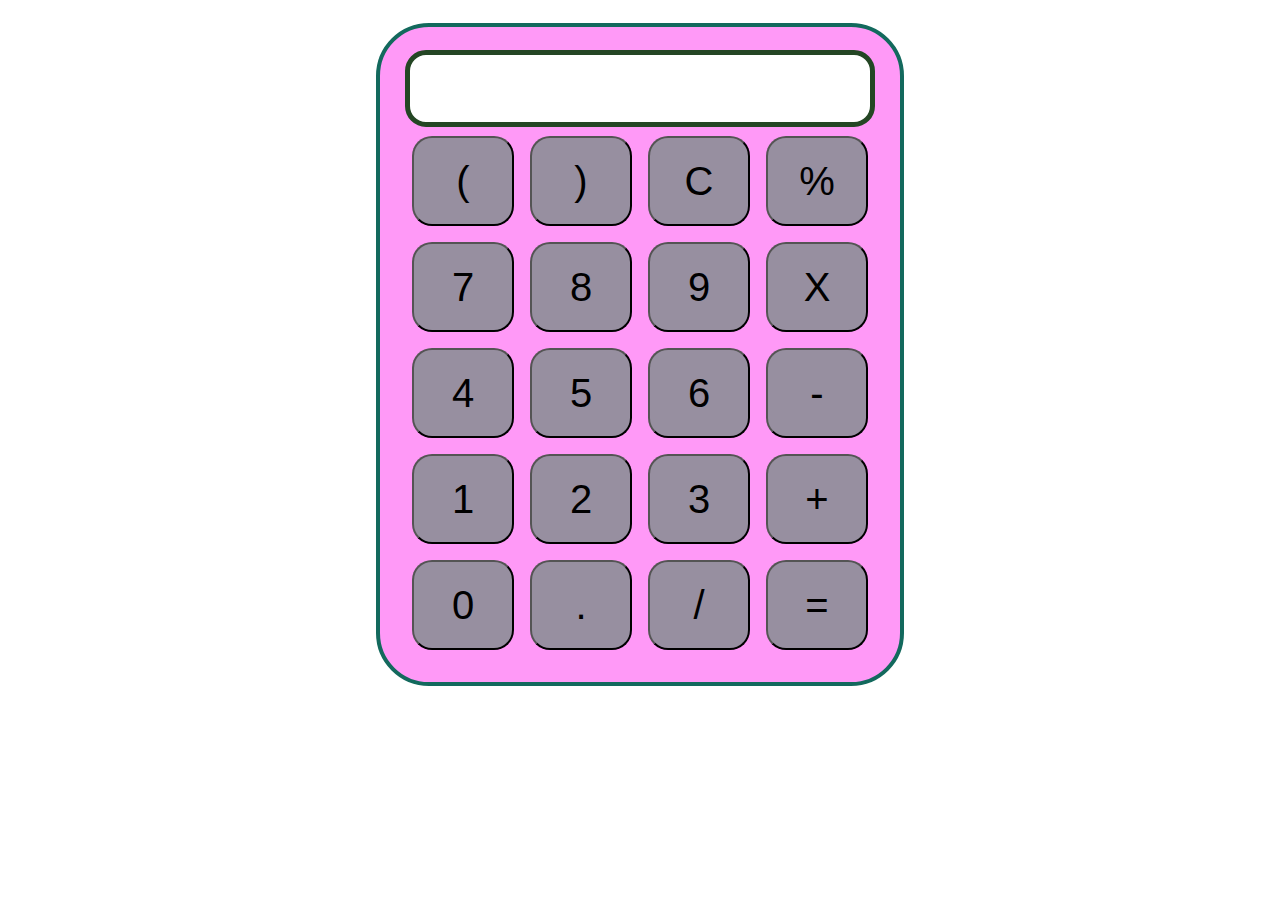
<file: Calculator/clac.html>
<!DOCTYPE html>
<html lang="en">

<head>
    <meta charset="UTF-8">
    <meta name="viewport" content="width=device-width, initial-scale=1.0">
    <meta http-equiv="X-UA-Compatible" content="ie=edge">
    <link rel="stylesheet" href="calc1.css">
    <title>Calculator</title>
</head>

<body>
    <div class="container">
       

        <div class="calculator">
            <input type="text" name="screen" id="screen">
            <table>
                <tr>
                    <td><button>(</button></td>
                    <td><button>)</button></td>
                    <td><button>C</button></td>
                    <td><button>%</button></td>
                </tr>
                <tr>
                    <td><button>7</button></td>
                    <td><button>8</button></td>
                    <td><button>9</button></td>
                    <td><button>X</button></td>
                </tr>
                <tr>
                    <td><button>4</button></td>
                    <td><button>5</button></td>
                    <td><button>6</button></td>
                    <td><button>-</button></td>
                </tr>
                <tr>
                    <td><button>1</button></td>
                    <td><button>2</button></td>
                    <td><button>3</button></td>
                    <td><button>+</button></td>
                </tr>
                <tr>
                    <td><button>0</button></td>
                    <td><button>.</button></td>
                    <td><button>/</button></td>
                    <td><button>=</button></td>
                </tr>
            </table>
        </div>
    </div>

</body>
<script src="calc2.js"></script>

</html>
</file>
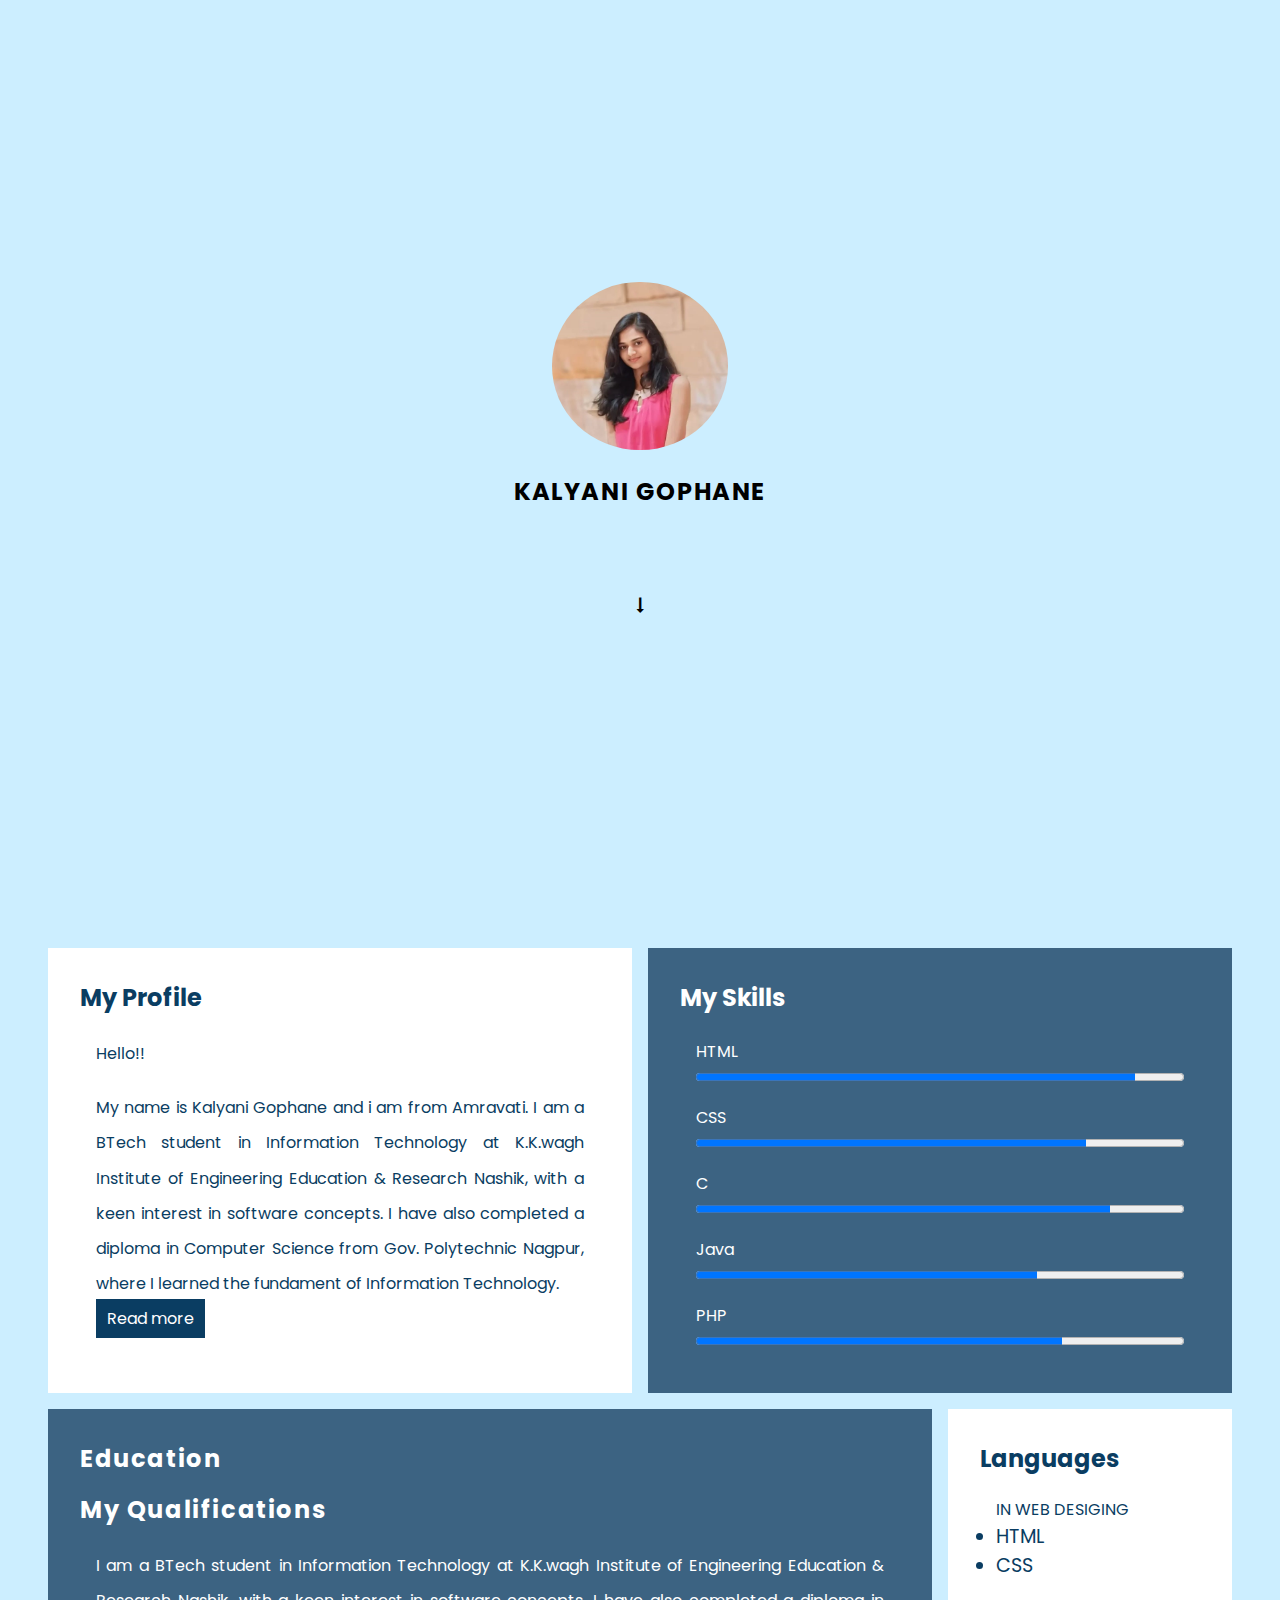
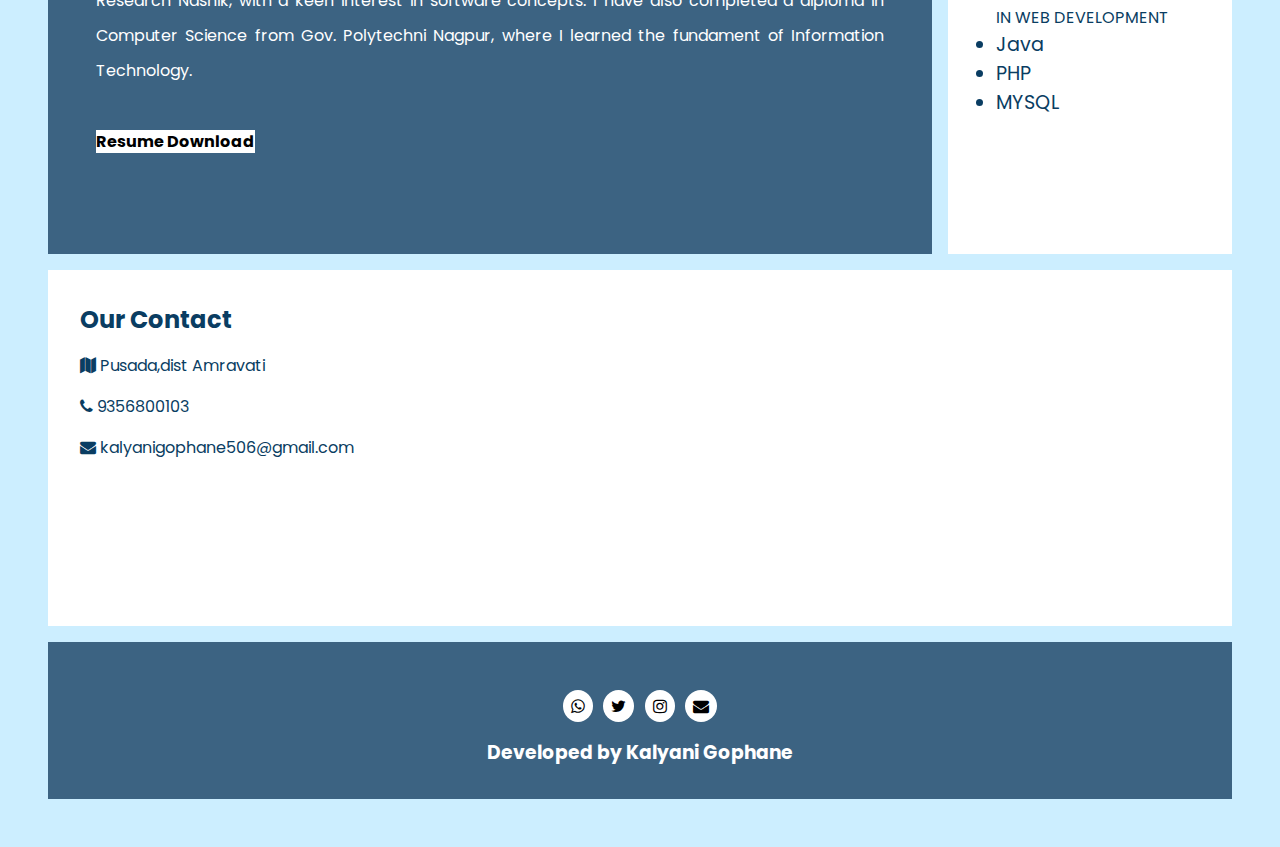
<file: Portfolio/portfolio.html>
<!DOCTYPE html>
<html>
<head>
      <meta charset="utf-8">
	  <meta name="viewpoint" content="width=device-width, initial-scale=1">
	  <title>Personal Portfolio </title>
	  <link rel="stylesheet" type="text/css" href="portcss.css">
	  
	  <link rel="preconnect" href="https://fonts.googleapis.com">
       <link rel="preconnect" href="https://fonts.gstatic.com" crossorigin>
       <link href="https://fonts.googleapis.com/css2?family=Poppins:ital,wght@0,100;0,200;0,300;0,400;0,500;0,600;0,700;0,800;0,900;1,100;1,200;1,300;1,400;1,500;1,600;1,700;1,800;1,900&display=swap" rel="stylesheet">

      <link rel="stylesheet" href="https://cdnjs.cloudflare.com/ajax/libs/font-awesome/4.7.0/css/font-awesome.min.css">
	  </head>
	  <body>
	  <header>
	  <img src="kalyani.jpeg">
	  
	  <h3>KALYANI GOPHANE</h3>
	  <a href="#">
	  <i class ="fa fa-long-arrow-down arrow"></i>
	  </a>
	  </header>
	  
	  <div class="container">
	      <div class="profile">
		  <h2>My Profile</h2>
		  <p>Hello!!<p>
		  <p>My name is Kalyani Gophane and i am from Amravati.
		     I am a BTech student in Information Technology at K.K.wagh 
		     Institute of Engineering Education & Research Nashik,
		     with a keen interest in software concepts. I have also 
			 completed a diploma in Computer Science from Gov. Polytechnic Nagpur,
		     where I learned the fundament of Information Technology.<br>
			 <a href="">Read more</a>
			 </p>
		  </div>
		  <div class="skills">
		  <h2>My Skills</h2>
		  <div>
		  <label >HTML</label>
          <progress value="90" max="100"> 90% </progress>
		  </div>
		  <div>
		  <label >CSS</label>
          <progress value="80" max="100"> 80% </progress>
		  </div>
		  
		  <div>
		  <label >C</label>
          <progress value="85" max="100"> 85% </progress>
		  </div>
		  
		  <div>
		  <label >Java</label>
          <progress value="70" max="100"> 70% </progress>
		  </div>
		  
		  <div>
		  <label >PHP</label>
          <progress value="75" max="100"> 75% </progress>
		  </div>
		  </div>
		  
		  <div class="edu">
		  <h2>Education</h2>
		  
		  <h2>My Qualifications</h2>
		  <p>I am a BTech student in Information Technology at K.K.wagh 
		     Institute of Engineering Education & Research Nashik,
		     with a keen interest in software concepts. I have also 
			 completed a diploma in Computer Science from Gov. Polytechni Nagpur,
		     where I learned the fundament of Information Technology.
			 <br></br>
			 <a href="resume.pdf" download> Resume Download </a>
			 
			 </p>
			 
		  
		  </div>
		  <div class="lang">
		  <h2>Languages</h2>
		  <ul>
		      IN WEB DESIGING
			  <li>HTML</li>
			  <li>CSS</li>
			  </ul>
			  
			<ul>
            IN WEB DEVELOPMENT
			<li>Java</li>
			<li>PHP</li>
			<li>MYSQL</li>
			</ul>
		  </div>
		  
		  <div class="contact">
		  
		  <h2> Our Contact</h2>
		  
		  <p>
		     <i class="fa fa-map"></i>
			    Pusada,dist Amravati
		  </p>
		  <p>
		  <i class="fa fa-phone"></i>
		        9356800103
		  </p>
		  
		  <p>
		  <i class="fa fa-envelope"></i>
		        kalyanigophane506@gmail.com
		  </p>
		  </div>
		  
		  <footer>
		  <i class="fa fa-whatsapp"></i>
		  <i class="fa fa-twitter"></i>
		  <i class="fa fa-instagram"></i>
		  <i class="fa fa-envelope"></i>
		  
		  <h3>Developed by Kalyani Gophane</h3>
		  </footer>
		  </div>
		  
		  
	  </body>
	  </html>
</file>
<file: Calculator/calc1.css>
.container{
    text-align: center;
    margin-top:23px
}

table{
    margin: auto;
}

input{
    border-radius: 21px;
    border: 5px solid #244624;
    font-size:34px;
    height: 65px;
    width: 456px;
}

button{
    border-radius: 20px;
    font-size: 40px;
    background: #978fa0;
    width: 102px;
    height: 90px;
    margin: 6px;
}

.calculator{ 
    border: 4px solid #13695d;
    background-color: #ff99f7;
    padding: 23px;
    border-radius: 53px;
    display: inline-block;
    
}

h1{
    font-size: 28px;
    font-family: 'Courier New', Courier, monospace;
}
</file>
<file: Portfolio/portcss.css>
html{scroll-behavior: smooth;}
	*{padding:0;margin:0; box-sizing:border-box;}
	
body{background:#cceeff; font-family: "Poppins", sans-serif;}

header{
	width: 100%;
	min-height: 100vh;
	display:flex;
	justify-content: center;
	align-items: center;
	flex-direction:column;
	
	
}
header img{
	width: 11rem;
	height: auto;
	border-radius: 55%;
	animation:pulse 1s infinite;
}
@keyframes pulse{
	0%{
		box-shadow:0 0 0px rgba(0,0,0,0.5);
		}
		100%{
			box-shadow:0 0 0 30px rgba(0,0,0,0);
		}
}


 header h3{
	margin:1.5rem 0;
	letter-spacing:0.1rem;
	font-size:1.5rem;
	}
	.arrow{
		color:black;
		margin-top: 4rem;
		font-size: 26px;
		top:50%;
		left:50%;
		animation: arrow 2s ease-in-out infinite;
	}
	@keyframes arrow {
		0%{color: #3c6382;}
		50%{color: #fffff;}
		100%{color: #3c6382;}
	}
	
.container{
	width:100%;
	min-height: 150vh;
	display:grid;
	grid-template-columns: 1fr 1fr 1fr 1fr;
	grid-template-rows: 1fr 1fr 0.8fr 0.2fr;
	gap: 1rem;
	grid-template-areas:"profile profile skills skills"
	                    "edu edu edu lang"
	                    "contact contact contact contact"
						"footer footer footer footer";
	padding: 3rem;
}
.profile{
	background:white;
	color: #0a3d62;
	padding: 2rem;
	grid-area:profile;
	
}
.skills{
	background: #3c6382;
	color:white;
	padding: 2rem;
	grid-area:skills;
	
}
.edu{
	background: #3c6382;
	color:white;
	padding: 2rem;
	grid-area:edu;
}

.lang{
	background:white;
	color:#0a3d62;
	padding: 2rem;
	grid-area:lang;
}
.contact{
	background: white;
	color:#0a3d62;
	padding: 2rem;
	grid-area:contact;
}
.exp{
	background: #3c6382;
	color:white;
	padding: 2rem;
	grid-area:exp;
	
}
footer{
	color: white;
	background: #3c6382;
	padding: 2rem;
	grid-area:footer;
}

h2{
	margin-bottom: 1rem;
	
}
.profile p{
	padding:0.3rem 1rem;
	text-align: justify;
	line-height: 2.2rem;
}
.profile a{
	text-decoration:none;
	padding:0.5rem 0.7rem;
	background:#0a3d62;
	color: white;
}
.skills div{
	width: 100%;
	padding: 0.5rem 1rem;
}
.skills div progress[value]{
	width: 100%;
	height: 1rem;
}
.edu h2{
	letter-spacing: 0.1rem;
}
.edu p{
	padding: 0.3rem 1rem;
	text-align: justify;
	line-height: 2.2rem;
}
.edu a{
	text-decoration: none;
	padding: 0.5rem, 0.8rem;
	background:white;
	color: black;
	font-weight:bold;
}
.lang ul{
	margin: 1rem 0;
	padding: 0.3rem 1rem;
}
.lang ul li{
	font-size:1.2rem;
	cursor:pointer;
}
.contact div i{
	margin-right:0.2rem;
}
.contact p{
	margin:1rem 0;
	cursor: pointer;
	
}
footer i{
	background:white;
	color:black;
	padding: 0.5rem;
	margin: 1rem 0.2rem;
	border-radius:50%;
	transition:0.4s;
}
footer i:hover
{
	background:#0a3d62;
	color:white;
	cursor:pointer;
}
footer{
	text-align: center;
}
@media only screen and (max-width:770px)
{
	.container{
		grid-template-columns: 1fr;
		grid-template-rows: 0.8fr 0.6fr 1fr
		                      0.6fr 0.5fr 0.1fr;
		
		grid-template-area: "profile"
		                     "skills"
							 "edu"
							 "lang"
							 "contact"
							 "footer";
		
		
		
		
	}
}
</file>
